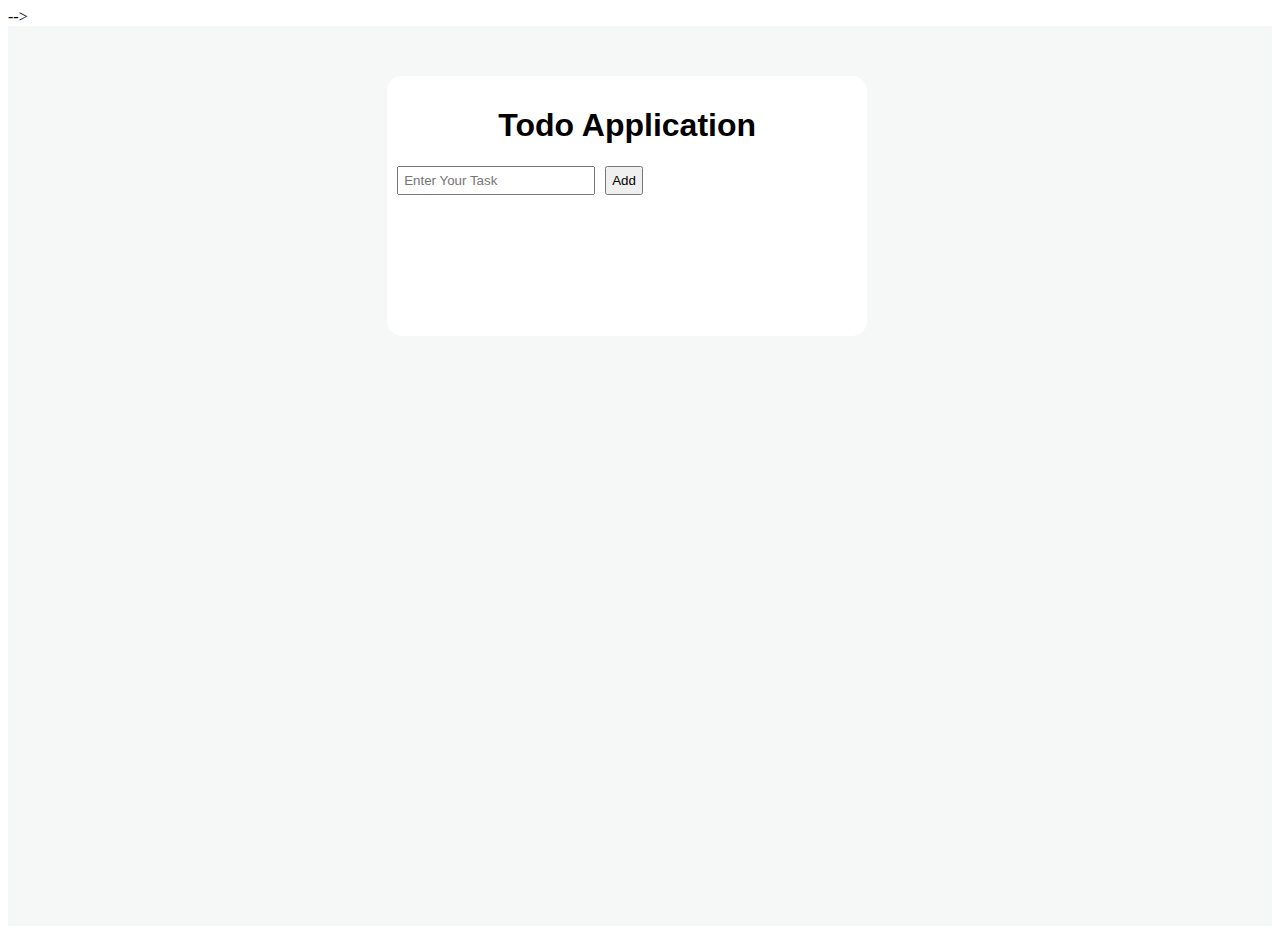
<file: index.html>
<!DOCTYPE html>
<html lang="en">
<head>
    <meta charset="UTF-8">
    <meta name="viewport" content="width=device-width, initial-scale=1.0">
    <title>javaimpliment</title>
    <link href="https://cdn.jsdelivr.net/npm/bootstrap@5.3.8/dist/css/bootstrap.min.css" rel="stylesheet" integrity="sha384-sRIl4kxILFvY47J16cr9ZwB07vP4J8+LH7qKQnuqkuIAvNWLzeN8tE5YBujZqJLB" crossorigin="anonymous"> -->
    <link rel="stylesheet" href="styles.css">
</head>
<body>
    <div id="root">

    </div>
   <script src="index.js"></script>  
</body>
</html>
</file>
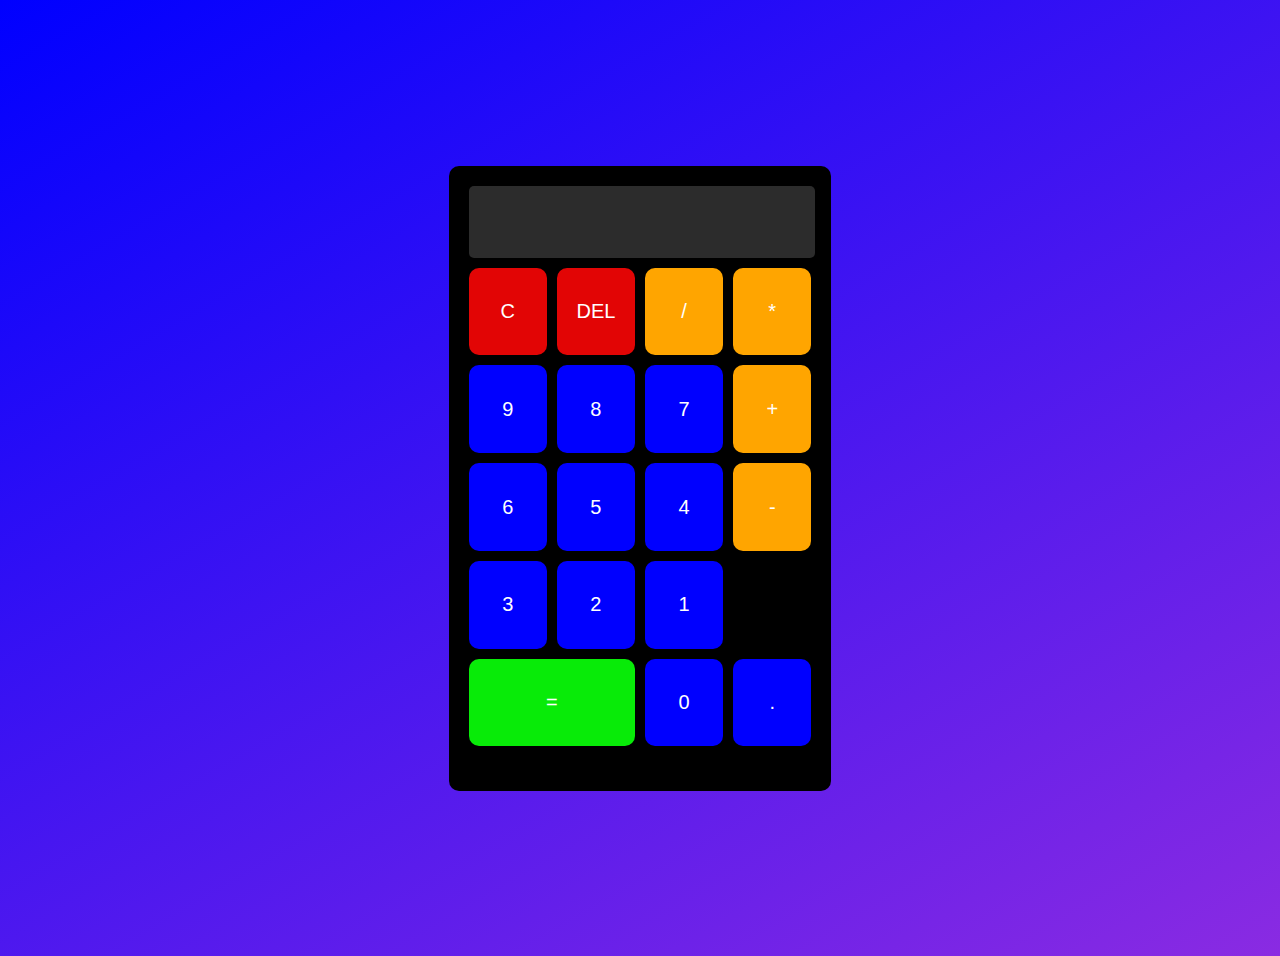
<file: calculator.html>
<!DOCTYPE html>
<html lang="en">
<head>
    <meta charset="UTF-8">
    <meta name="viewport" content="width=device-width, initial-scale=1.0">
    <title>Calculator</title>
    <style>
        body{
            background:linear-gradient(150deg, blue, blueviolet);
            height: 100vh;
            display: flex;
            justify-content: center;
            align-items: center;
            padding: 20px;
        }
        .main{
            background-color: black;
            border-radius: 10px;
            height: 65%;
            width: 28%;
            padding: 20px;
        }
        .main input{
            width: 100%;
            height: 12%;
            background-color: rgb(44, 44, 44);
            border: none;
            border-radius: 5px;
            margin-bottom: 10px;
            text-align: right;
            color: white;
            font-size: 22px;

        }
        .col{
            display: grid;
            grid-template-columns: repeat(4,1fr);
            gap: 10px;
            height: 15%;
            margin-bottom: 10px;
        }
       .main button{
        border: none;
        border-radius: 10px;
        color: white;
        font-size: 20px;
       }
       button:hover{
        transform: scale(1.05);
       }
       .reduce{
        background-color: rgb(226, 5, 5);
       }
       .op{
        background-color: orange;
       }
       .num{
        background-color: blue;
       }
       .fouth-row{
        display: grid;
        grid-template-columns: repeat(4,1fr);
        height: 15%;
        gap: 10px;
       }
       .final-answer{
        background-color: rgb(8, 235, 8);
        grid-column: span 2;
       }

    </style>

</head>
<body>
    <div class="main">
        <input type="text" name="Calculator" id="display" disabled>
        <div class="col">
        <button class="reduce" onclick="clearInput()">C</button>
        <button class="reduce" onclick="delInput()">DEL</button>
        <button class="op" onclick="addbtn('/')">/</button>
        <button class="op"onclick="addbtn('*')">*</button>
        </div>

        <div class="col">
        <button class="num"onclick="addbtn('9')">9</button>
        <button class="num"onclick="addbtn('8')">8</button>
        <button class="num"onclick="addbtn('7')">7</button>
        <button class="op" onclick="addbtn('+')">+</button>
        </div>

        <div class="col">
        <button class="num"onclick="addbtn('6')">6</button>
        <button class="num"onclick="addbtn('5')">5</button>
        <button class="num"onclick="addbtn('4')">4</button>
        <button class="op"onclick="addbtn('-')">-</button>
        </div>

        <div class="col">
        <button class="num"onclick="addbtn('3')">3</button>
        <button class="num"onclick="addbtn('2')">2</button>
        <button class="num"onclick="addbtn('1')">1</button>
        </div>

        <div class="fouth-row">
        <button class="final-answer"onclick="calculation()">=</button>
        <button class="num"onclick="addbtn('0')">0</button>
        <button class="num"onclick="addbtn('.')">.</button>
        </div>
    </div>
    <script>
        let display = document.getElementById("display");

        function addbtn(value){
            display.value += value;
        }
        function clearInput(){
            display.value = "";
        }
        function delInput(){
            display.value = display.value.slice(0,-1)
        }
        function calculation(){
            try{
                display.value = eval(display.value);

            }
            catch{
                display.value ="Error";
            }
        }
    </script>
</body>
</html>
</file>
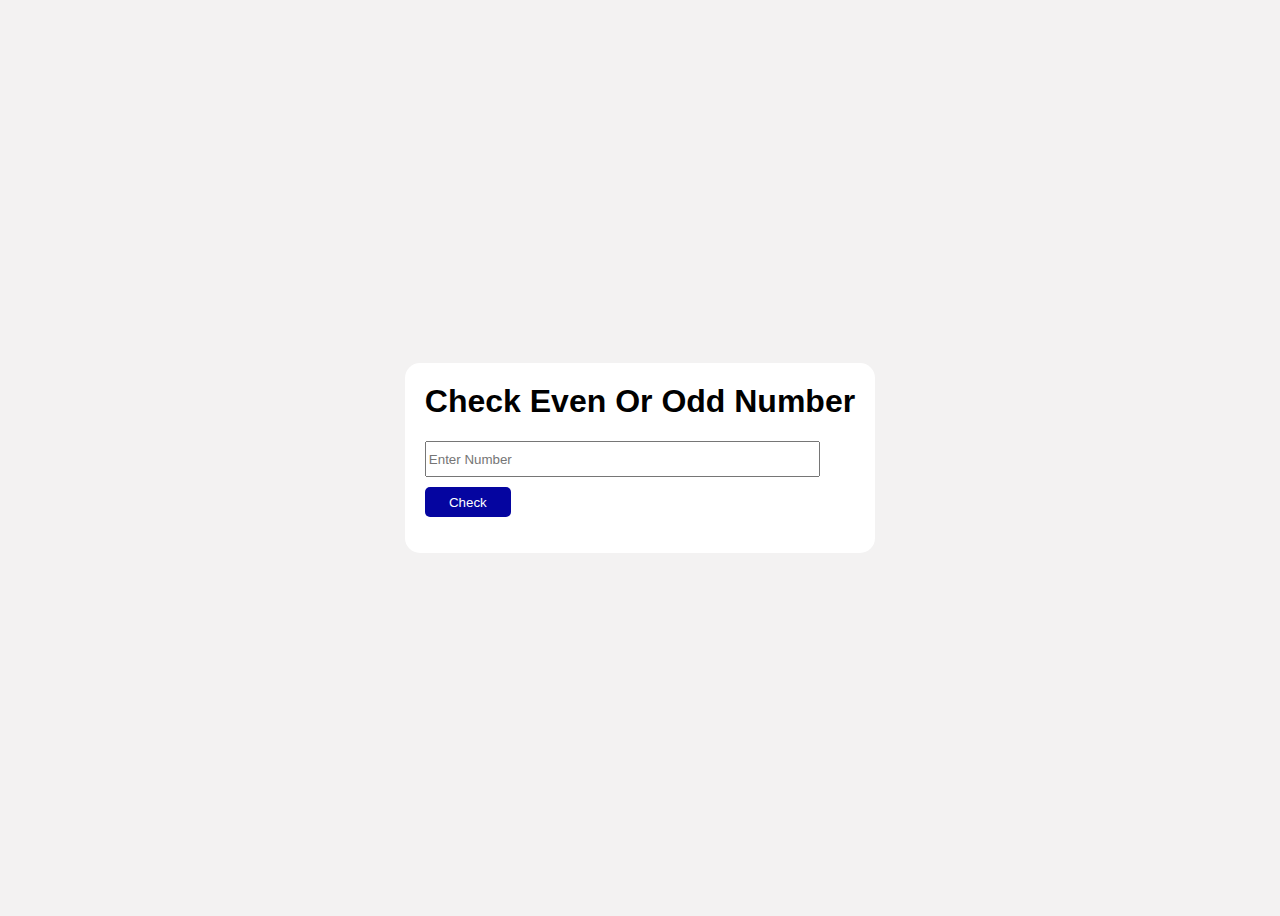
<file: evenandodd.html>
<!DOCTYPE html>
<html lang="en">
<head>
    <meta charset="UTF-8">
    <meta name="viewport" content="width=device-width, initial-scale=1.0">
    <title>Document</title>
<style>
        body{
            background-color: rgb(243, 242, 242);
            height: 100vh;
            display: flex;
            align-items: center;
            justify-content: center;
        }
        .main{
            background-color: white;
            padding: 20px;
            border: none;
            border-radius: 15px;
        }
        .heading{
            font-family: 'Segoe UI', Tahoma, Geneva, Verdana, sans-serif;
            font-weight: 700;
            margin-top: 0px;
        }
        .paragraph{
            font-family: Verdana, Geneva, Tahoma, sans-serif;
            font-weight: 500;
            font-size: large;
            text-align: center;
        }
        input{
            width: 90%;
            height: 30px;
        }
        .addbtn{
            background-color: rgb(5, 5, 160);
            color: white;
            margin-top: 10px;
            width: 20%;
            height: 30px;
            border: none;
            border-radius: 5px;
        }
    </style>
</head>
<body>
    <div class="main">
        <h1 class="heading">Check Even Or Odd Number</h1>
        <input type="text" name="Calculator" id="display" placeholder="Enter Number">
        <button class="addbtn" id="button">Check</button>
        <p class="last" id="para"></p>
  </div>
  <script>
    let input = document.getElementById("display");
    let addbtn = document.getElementById("button");
    let last = document.getElementById("para");
    
    addbtn.addEventListener("click",()=>{

        let text = Number(input.value);
        if(isNaN(text)){
            last.innerHTML="entaer a valid number"
            return
        }
        if(text % 2 === 0){
    last.innerHTML= "Even Number"
        }
        else{
    last.innerHTML= "Odd Number"}
        }

    );
  </script>
</body>
</html>
</file>
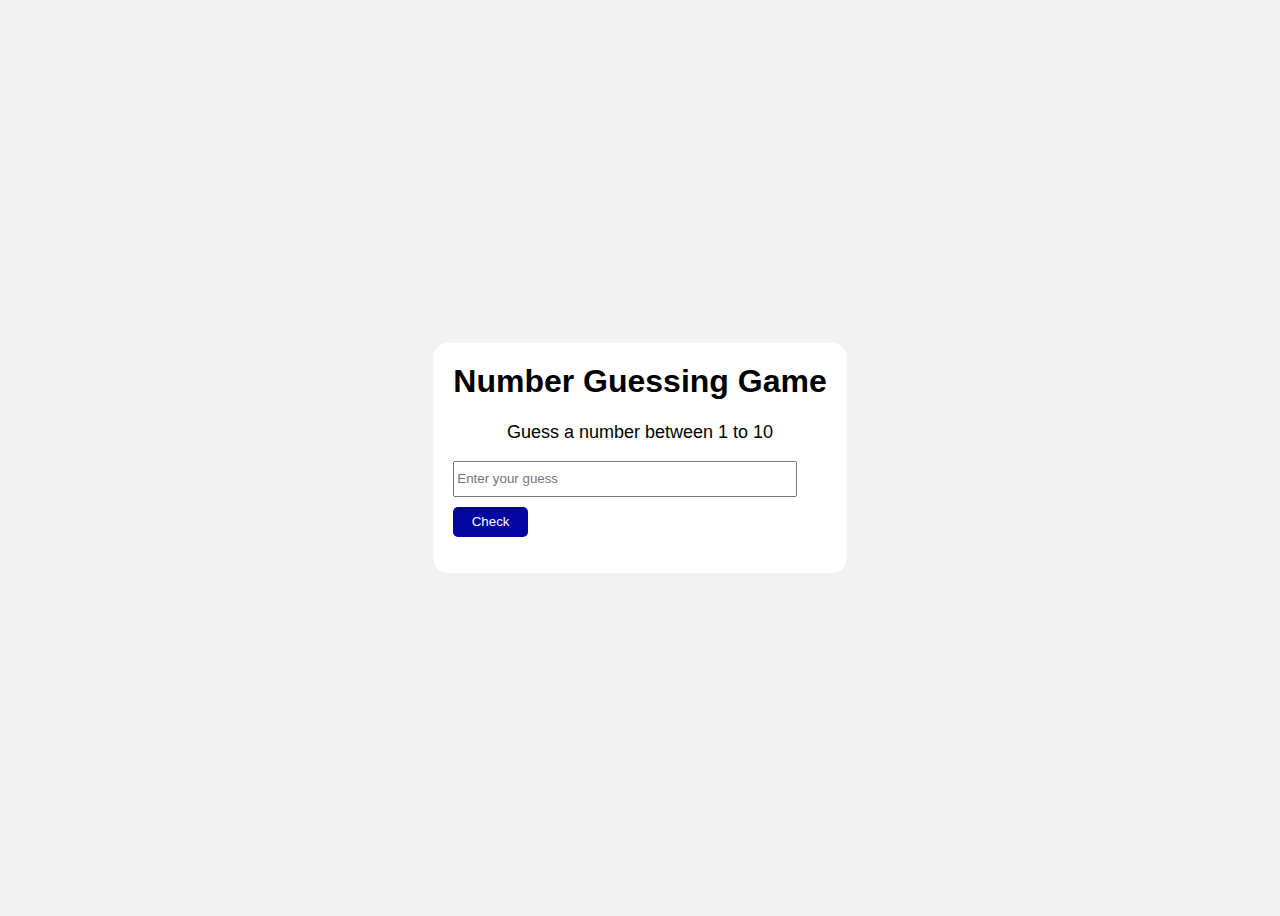
<file: guesthenumber.html>
<!DOCTYPE html>
<html lang="en">
<head>
    <meta charset="UTF-8">
    <meta name="viewport" content="width=device-width, initial-scale=1.0">
    <title>Document</title>
    <style>
        body{
            background-color: rgb(243, 242, 242);
            height: 100vh;
            display: flex;
            align-items: center;
            justify-content: center;
        }
        .main{
            background-color: white;
            padding: 20px;
            border: none;
            border-radius: 15px;
        }
        .heading{
            font-family: 'Segoe UI', Tahoma, Geneva, Verdana, sans-serif;
            font-weight: 700;
            margin-top: 0px;
        }
        .paragraph{
            font-family: Verdana, Geneva, Tahoma, sans-serif;
            font-weight: 500;
            font-size: large;
            text-align: center;
        }
        input{
            width: 90%;
            height: 30px;
        }
        .addbtn{
            background-color: rgb(5, 5, 160);
            color: white;
            margin-top: 10px;
            width: 20%;
            height: 30px;
            border: none;
            border-radius: 5px;
        }
    </style>
</head>
<body>
    <div class="main" id="mains">
        <h1 class="heading">Number Guessing Game</h1>
        <p class="paragraph">Guess a number between 1 to 10</p>
        <input type="text" name="Calculator" id="display" placeholder="Enter your guess">
        <button class="addbtn" id="buttons">Check</button>
        <p class="last" id="paraLast"></p>
  </div>
  <script>
    let superBox = document.getElementById("mains")
    let input = document.getElementById("display");
    let addbtn = document.getElementById("buttons");
    let messagePara = document.getElementById("paraLast");

    let randomNumber = Math.floor(Math.random()*10)+1;

    addbtn.addEventListener("click",()=>{
        
        let userGuess = Number(input.value) ;
        messagePara.innerText="";

        if(userGuess >= 1 && userGuess <= 10&&!isNaN(userGuess)){
        if(userGuess===randomNumber){
            messagePara.innerText=  "correct"
        }
        else if (userGuess < randomNumber){
            messagePara.innerText="low"
        }
        else if (userGuess > randomNumber){
            messagePara.innerText ="high"
        }
        else {
            messagePara.innerText ="ENter the Value"
        }
    }
    })
</script>
</body>
</html>
</file>
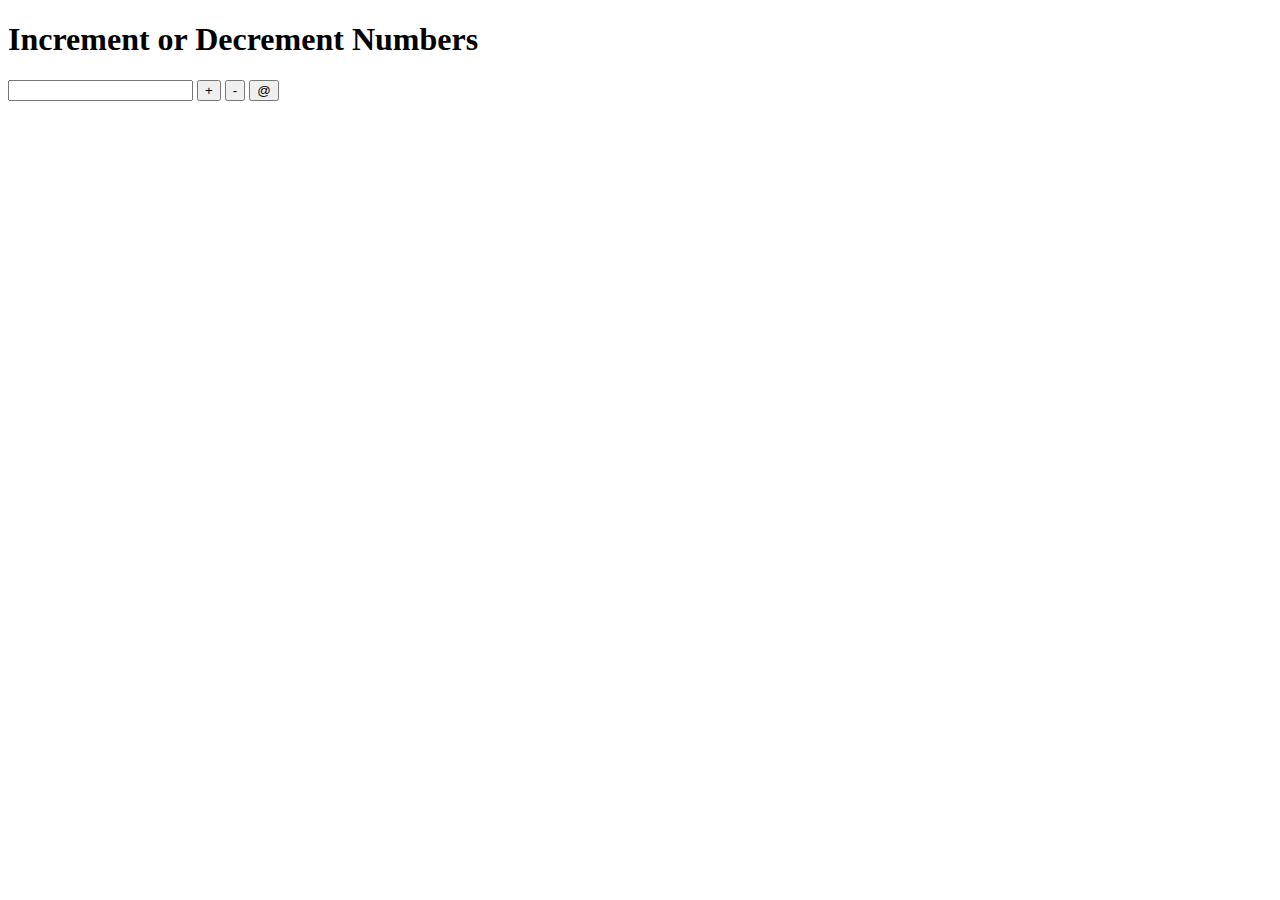
<file: increment.html>
<!DOCTYPE html>
<html lang="en">
<head>
    <meta charset="UTF-8">
    <meta name="viewport" content="width=device-width, initial-scale=1.0">
    <title>Document</title>
</head>
<body>
    <div class="main">
        <h1>Increment or Decrement Numbers</h1>
        <input type="text" id="inputBox" >
        <button id="button">+</button>
        <button id="button1">-</button>
        <button id="button2">@</button>
    </div>
    <script>
        let box = document.getElementById("main");
        let input = document.getElementById("inputBox");

        let addbtn = document.getElementById("button").addEventListener("click",()=>{
            text = Number(input.value) 
            input.value = text+1;
        })

        let decbtn = document.getElementById("button1").addEventListener("click",()=>{
            input.value = text-1;
        })

        let rembtn = document.getElementById("button2").addEventListener("click",()=>{
            input.value=0;
        })

    </script>
</body>
</html>
</file>
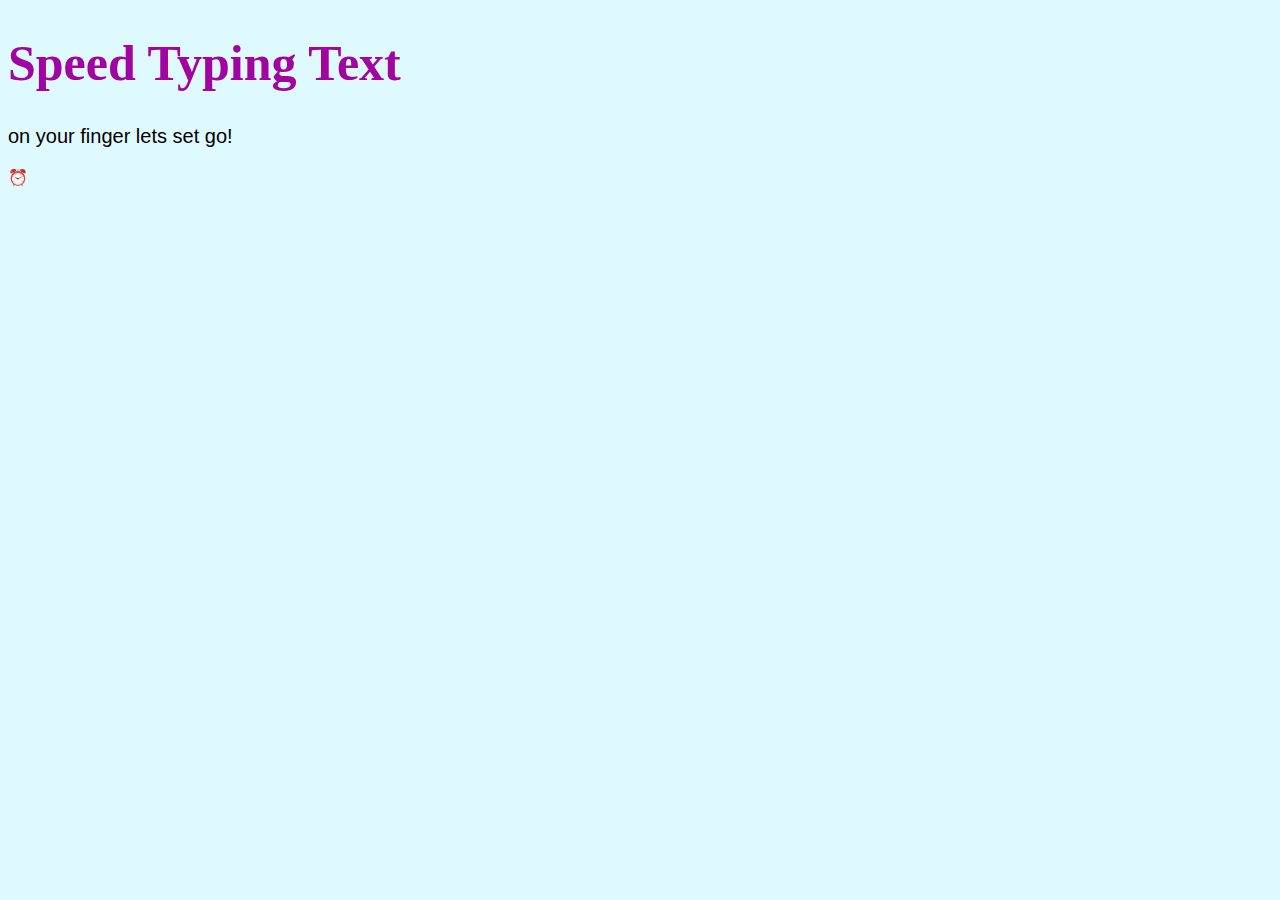
<file: speedtest.html>
<!DOCTYPE html>
<html lang="en">
<head>
    <meta charset="UTF-8">
    <meta name="viewport" content="width=device-width, initial-scale=1.0">
    <title>Document</title>
    <style>
        body{
            background-color: rgb(223, 250, 255);

        }
        .heading{
            color: rgb(161, 4, 161);
            font-weight: 900;
            font-size: 50px;
        }
        .para{
            font-family: Arial, Helvetica, sans-serif;
            font-size: 20px;

        }


    </style>
</head>
<body>
    <div id="main">
        <h1 class="heading">Speed Typing Text</h1>
        <p class="para"> on your finger lets set go! </p>
            <span>⏰</span>
            <div id="secOne">

            </div>


    </div>
<script>
    let sec=document.getElementById("secOne");
    sec.addEventListener("click",()=>{
        
    })

</script>

</body>
</html>
</file>
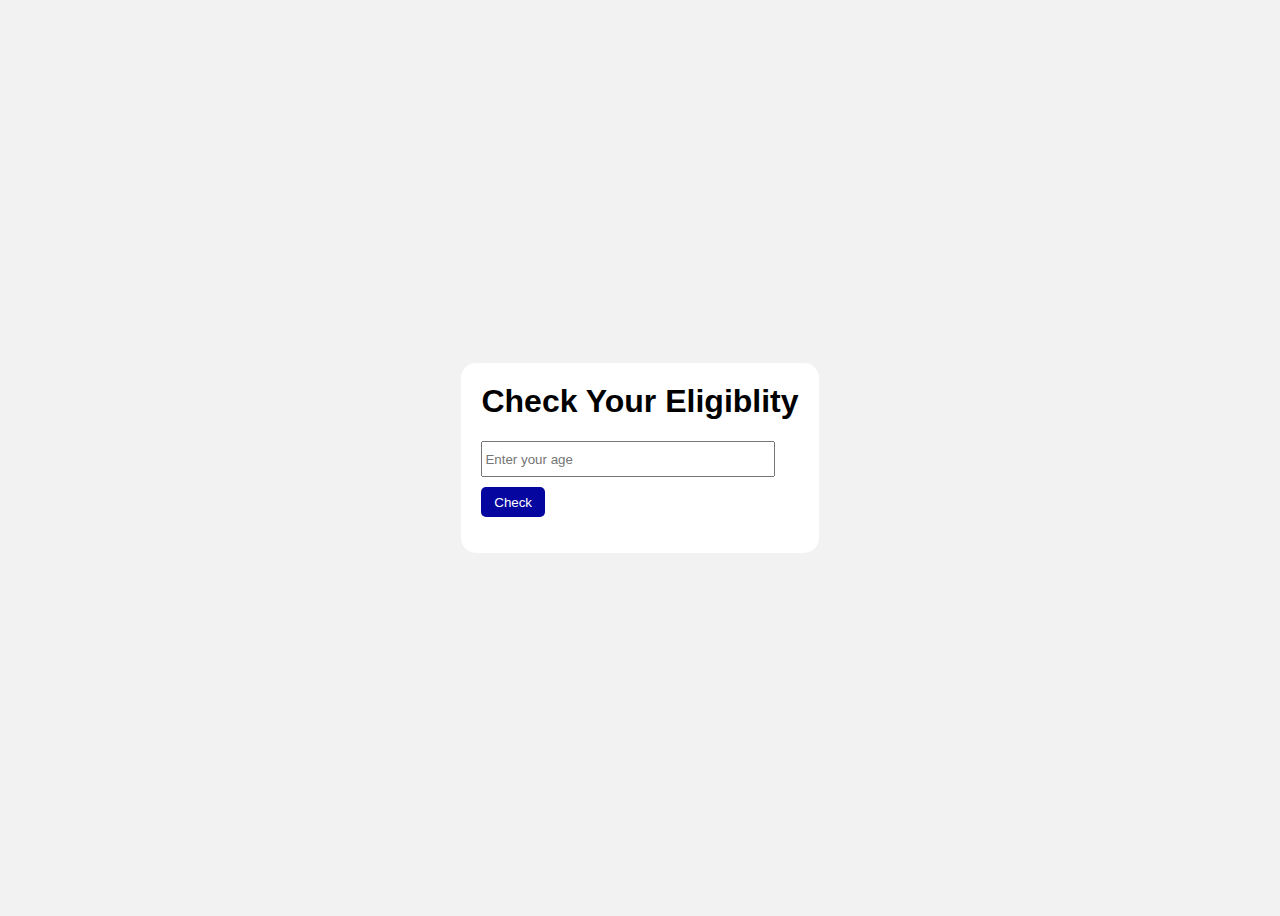
<file: vote.html>
<!DOCTYPE html>
<html lang="en">
<head>
    <meta charset="UTF-8">
    <meta name="viewport" content="width=device-width, initial-scale=1.0">
    <title>Document</title>
<style>
        body{
            background-color: rgb(243, 242, 242);
            height: 100vh;
            display: flex;
            align-items: center;
            justify-content: center;
        }
        .main{
            background-color: white;
            padding: 20px;
            border: none;
            border-radius: 15px;
        }
        .heading{
            font-family: 'Segoe UI', Tahoma, Geneva, Verdana, sans-serif;
            font-weight: 700;
            margin-top: 0px;
        }
        .paragraph{
            font-family: Verdana, Geneva, Tahoma, sans-serif;
            font-weight: 500;
            font-size: large;
            text-align: center;
        }
        input{
            width: 90%;
            height: 30px;
        }
        .addbtn{
            background-color: rgb(5, 5, 160);
            color: white;
            margin-top: 10px;
            width: 20%;
            height: 30px;
            border: none;
            border-radius: 5px;
        }
    </style>
</head>
<body>
    <div class="main">
        <h1 class="heading">Check Your Eligiblity</h1>
        <input type="text" name="Calculator" id="display" placeholder="Enter your age">
        <button class="addbtn" id="button">Check</button>
        <p class="last" id="para"></p>
  </div>
  <script>
    let input = document.getElementById("display");
    let addbtn = document.getElementById("button");
    let last = document.getElementById("para");
 addbtn.addEventListener("click",()=> {
    let text = Number (input.value)
    if(text >= 18 ){
        last.innerHTML="You Are Eligble"
    }
    else{
        last.innerHTML="You Are Not Elible"
    }
 });
  </script>
</body>
</html>
</file>
<file: styles.css>
#root{
    background-color: #f6f7f7;
    height: 100vh;
}
#app{
    background-color: white;
    width: 460px;
    height: 240px;
    border-radius: 15px;
    padding: 10px;
    position: relative;
    left : 30%;
    top : 50px
}
h1{
    text-align: center;
    font-family: Arial, sans-serif;
}
.inputbox{
    display: flex;
    justify-content: center;
    position: relative;
    left: 50%;
}
button{
    font-family: Arial, sans-serif;
    padding: 5px;
    margin-left: 10px;
}
input{
    font-family: Arial, sans-serif;
    padding: 5px;
    width: 40%;
}
.completed{
    text-decoration: line-through;
}
</file>
